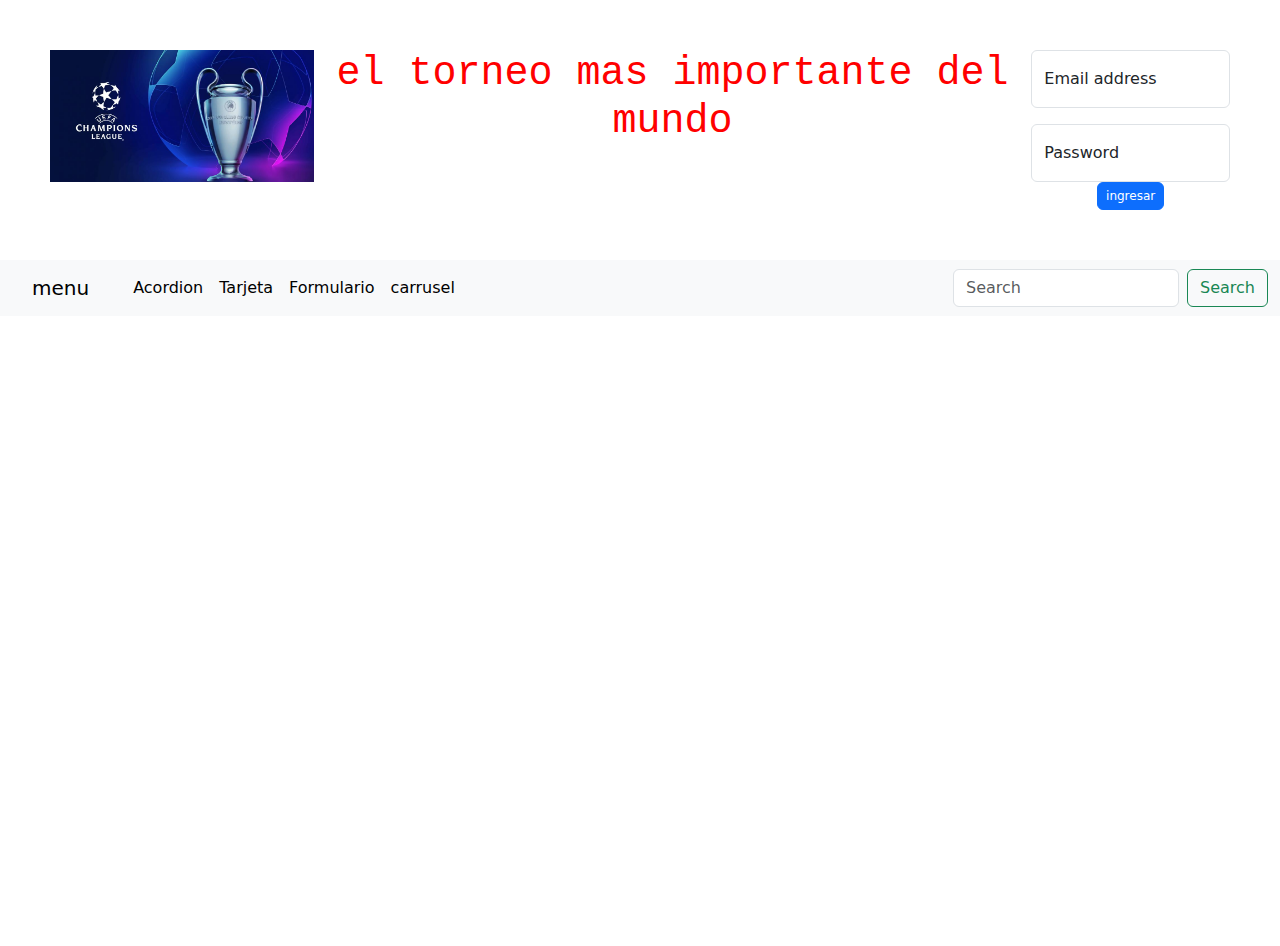
<file: index.html>
<!DOCTYPE html>



<head>
    <link rel="stylesheet" href="estilos.css">
    <title>mi pagina</title>
    <link href="https://cdn.jsdelivr.net/npm/bootstrap@5.3.3/dist/css/bootstrap.min.css" rel="stylesheet" integrity="sha384-QWTKZyjpPEjISv5WaRU9OFeRpok6YctnYmDr5pNlyT2bRjXh0JMhjY6hW+ALEwIH" crossorigin="anonymous">
</head>
<body>
    <header>


<div class="logo">
    <img src="img/5c617a9fcf0a8.jpeg" class="img-fluid" alt="...">
</div>

<div class="titulo">
    <h1>el torneo mas importante del mundo</h1>
</div>


<div class="login">
    <div class="form-floating mb-3">
        <input type="email" class="form-control" id="floatingInput" placeholder="name@example.com">
        <label for="floatingInput">Email address</label>
      </div>
      <div class="form-floating">
        <input type="password" class="form-control" id="floatingPassword" placeholder="Password">
        <label for="floatingPassword">Password</label>
        <button type="button" class="btn btn-primary"
        style="--bs-btn-padding-y: .25rem; --bs-btn-padding-x: .5rem; --bs-btn-font-size: .75rem;">
   ingresar
</button>
    </div>
</div>



</header>

<nav class="navbar navbar-expand-lg bg-body-tertiary">
  <div class="container-fluid">
    <a class="navbar-brand" href="#">menu</a>
    <button class="navbar-toggler" type="button" data-bs-toggle="collapse" data-bs-target="#navbarSupportedContent" aria-controls="navbarSupportedContent" aria-expanded="false" aria-label="Toggle navigation">
      <span class="navbar-toggler-icon"></span>
    </button>
    <div class="collapse navbar-collapse" id="navbarSupportedContent">
      <ul class="navbar-nav me-auto mb-2 mb-lg-0">
        <li class="nav-item">
          <a class="nav-link active" aria-current="page" href="acordion.html">Acordion</a>
        </li>
        <li class="nav-item">
          <a class="nav-link active" aria-current="page" href="tarjeta.html">Tarjeta</a>
        </li>
        <li class="nav-item">
          <a class="nav-link active" aria-current="page" href="formulario.html">Formulario</a>
        </li>
        <li class="nav-item">
          <a class="nav-link active" aria-current="page" href="carrusel.html">carrusel</a>
        </li>
       
      </ul>
      <form class="d-flex" role="search">
        <input class="form-control me-2" type="search" placeholder="Search" aria-label="Search">
        <button class="btn btn-outline-success" type="submit">Search</button>
      </form>
    </div>
  </div>
</nav>

<div class="principal">
    


<section>

</section>




<link href="https://cdn.jsdelivr.net/npm/bootstrap@5.3.3/dist/css/bootstrap.min.css" rel="stylesheet" integrity="sha384-QWTKZyjpPEjISv5WaRU9OFeRpok6YctnYmDr5pNlyT2bRjXh0JMhjY6hW+ALEwIH" crossorigin="anonymous">
</body>
</html>
</file>
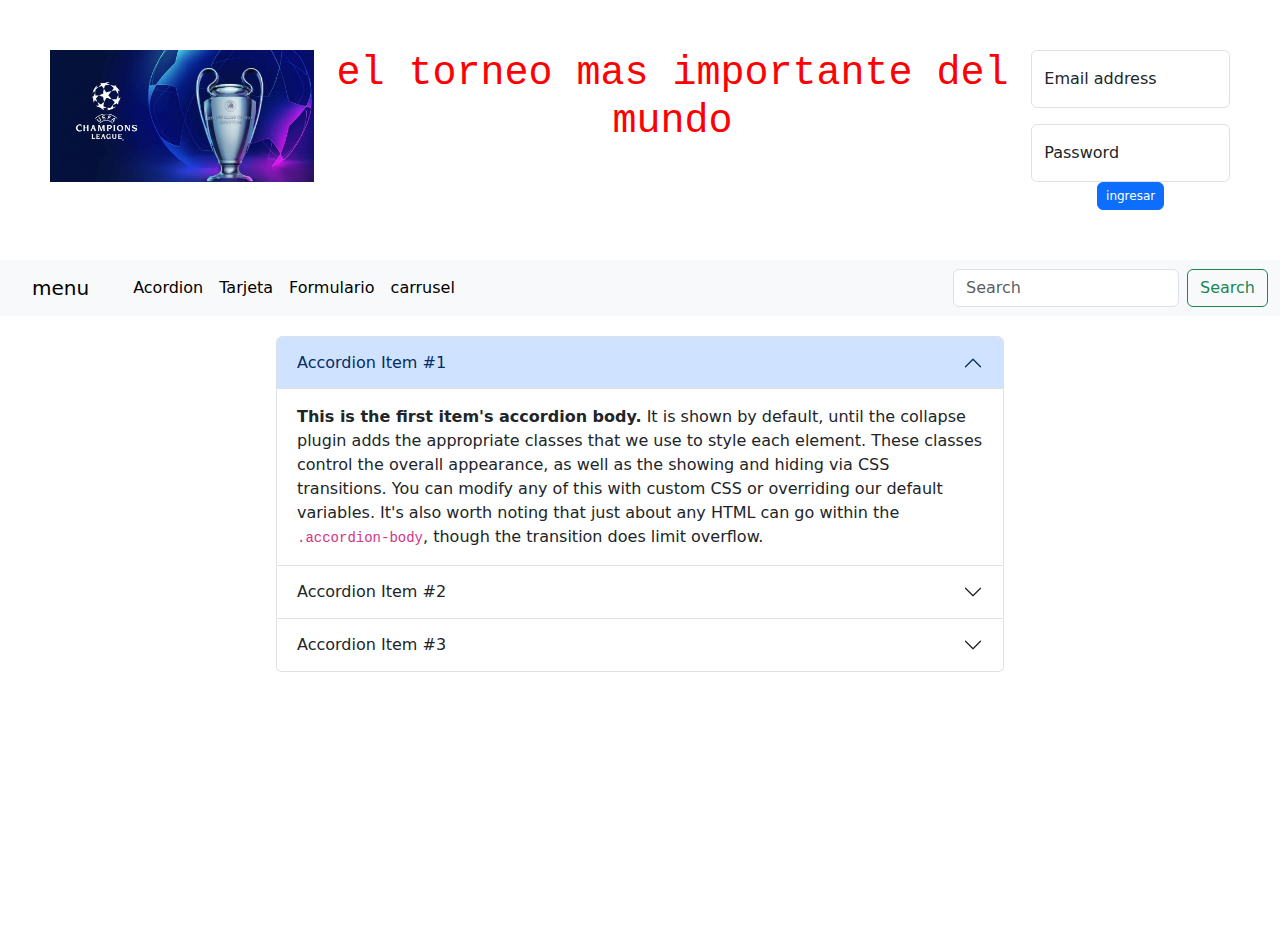
<file: acordion.html>
<!DOCTYPE html>



<head>
    <link rel="stylesheet" href="estilos.css">
    <title>mi pagina</title>
    <link href="https://cdn.jsdelivr.net/npm/bootstrap@5.3.3/dist/css/bootstrap.min.css" rel="stylesheet" integrity="sha384-QWTKZyjpPEjISv5WaRU9OFeRpok6YctnYmDr5pNlyT2bRjXh0JMhjY6hW+ALEwIH" crossorigin="anonymous">
</head>
<body>
    <header>


<div class="logo">
    <img src="img/5c617a9fcf0a8.jpeg" class="img-fluid" alt="...">
</div>

<div class="titulo">
    <h1>el torneo mas importante del mundo</h1>
</div>


<div class="login">
    <div class="form-floating mb-3">
        <input type="email" class="form-control" id="floatingInput" placeholder="name@example.com">
        <label for="floatingInput">Email address</label>
      </div>
      <div class="form-floating">
        <input type="password" class="form-control" id="floatingPassword" placeholder="Password">
        <label for="floatingPassword">Password</label>
        <button type="button" class="btn btn-primary"
        style="--bs-btn-padding-y: .25rem; --bs-btn-padding-x: .5rem; --bs-btn-font-size: .75rem;">
   ingresar
</button>
    </div>
</div>



</header>

<nav class="navbar navbar-expand-lg bg-body-tertiary">
  <div class="container-fluid">
    <a class="navbar-brand" href="#">menu</a>
    <button class="navbar-toggler" type="button" data-bs-toggle="collapse" data-bs-target="#navbarSupportedContent" aria-controls="navbarSupportedContent" aria-expanded="false" aria-label="Toggle navigation">
      <span class="navbar-toggler-icon"></span>
    </button>
    <div class="collapse navbar-collapse" id="navbarSupportedContent">
      <ul class="navbar-nav me-auto mb-2 mb-lg-0">
        <li class="nav-item">
          <a class="nav-link active" aria-current="page" href="acordion.html">Acordion</a>
        </li>
        <li class="nav-item">
          <a class="nav-link active" aria-current="page" href="tarjeta.html">Tarjeta</a>
        </li>
        <li class="nav-item">
          <a class="nav-link active" aria-current="page" href="formulario.html">Formulario</a>
        </li>
        <li class="nav-item">
          <a class="nav-link active" aria-current="page" href="carrusel.html">carrusel</a>
        </li>
       
      </ul>
      <form class="d-flex" role="search">
        <input class="form-control me-2" type="search" placeholder="Search" aria-label="Search">
        <button class="btn btn-outline-success" type="submit">Search</button>
      </form>
    </div>
  </div>
</nav>

<div class="principal">
    


<section>
  <div class="accordion" id="accordionExample">
    <div class="accordion-item">
      <h2 class="accordion-header">
        <button class="accordion-button" type="button" data-bs-toggle="collapse" data-bs-target="#collapseOne" aria-expanded="true" aria-controls="collapseOne">
          Accordion Item #1
        </button>
      </h2>
      <div id="collapseOne" class="accordion-collapse collapse show" data-bs-parent="#accordionExample">
        <div class="accordion-body">
          <strong>This is the first item's accordion body.</strong> It is shown by default, until the collapse plugin adds the appropriate classes that we use to style each element. These classes control the overall appearance, as well as the showing and hiding via CSS transitions. You can modify any of this with custom CSS or overriding our default variables. It's also worth noting that just about any HTML can go within the <code>.accordion-body</code>, though the transition does limit overflow.
        </div>
      </div>
    </div>
    <div class="accordion-item">
      <h2 class="accordion-header">
        <button class="accordion-button collapsed" type="button" data-bs-toggle="collapse" data-bs-target="#collapseTwo" aria-expanded="false" aria-controls="collapseTwo">
          Accordion Item #2
        </button>
      </h2>
      <div id="collapseTwo" class="accordion-collapse collapse" data-bs-parent="#accordionExample">
        <div class="accordion-body">
          <strong>torneo</strong> It is hidden by default, until the collapse plugin adds the appropriate classes that we use to style each element. These classes control the overall appearance, as well as the showing and hiding via CSS transitions. You can modify any of this with custom CSS or overriding our default variables. It's also worth noting that just about any HTML can go within the <code>.accordion-body</code>, though the transition does limit overflow.
        </div>
      </div>
    </div>
    <div class="accordion-item">
      <h2 class="accordion-header">
        <button class="accordion-button collapsed" type="button" data-bs-toggle="collapse" data-bs-target="#collapseThree" aria-expanded="false" aria-controls="collapseThree">
          Accordion Item #3
        </button>
      </h2>
      <div id="collapseThree" class="accordion-collapse collapse" data-bs-parent="#accordionExample">
        <div class="accordion-body">
          <strong>This is the third item's accordion body.</strong> It is hidden by default, until the collapse plugin adds the appropriate classes that we use to style each element. These classes control the overall appearance, as well as the showing and hiding via CSS transitions. You can modify any of this with custom CSS or overriding our default variables. It's also worth noting that just about any HTML can go within the <code>.accordion-body</code>, though the transition does limit overflow.
        </div>
      </div>
    </div>
  </div>

</section>




<link href="https://cdn.jsdelivr.net/npm/bootstrap@5.3.3/dist/css/bootstrap.min.css" rel="stylesheet" integrity="sha384-QWTKZyjpPEjISv5WaRU9OFeRpok6YctnYmDr5pNlyT2bRjXh0JMhjY6hW+ALEwIH" crossorigin="anonymous">
</body>
</html>
</file>
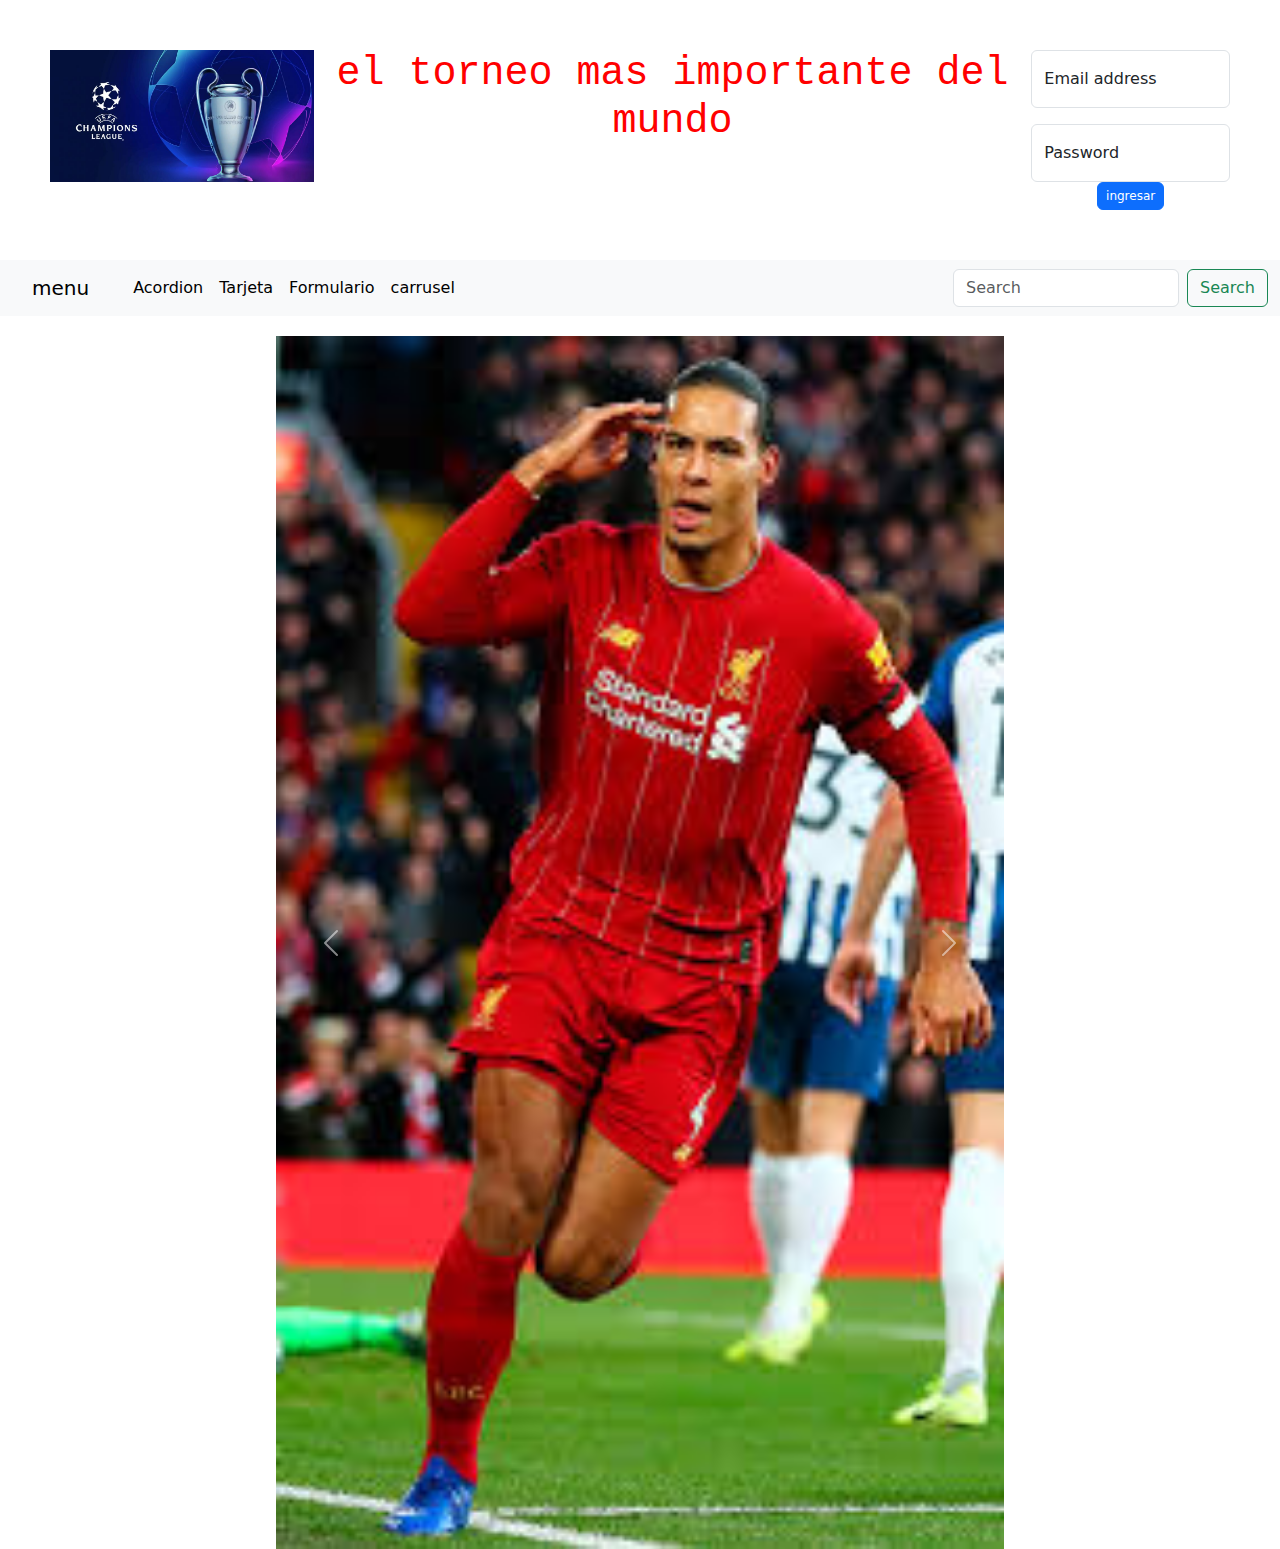
<file: carrusel.html>
<!DOCTYPE html>



<head>
    <link rel="stylesheet" href="estilos.css">
    <title>mi pagina</title>
    <link href="https://cdn.jsdelivr.net/npm/bootstrap@5.3.3/dist/css/bootstrap.min.css" rel="stylesheet" integrity="sha384-QWTKZyjpPEjISv5WaRU9OFeRpok6YctnYmDr5pNlyT2bRjXh0JMhjY6hW+ALEwIH" crossorigin="anonymous">
</head>
<body>
    <header>


<div class="logo">
    <img src="img/5c617a9fcf0a8.jpeg" class="img-fluid" alt="...">
</div>

<div class="titulo">
    <h1>el torneo mas importante del mundo</h1>
</div>


<div class="login">
    <div class="form-floating mb-3">
        <input type="email" class="form-control" id="floatingInput" placeholder="name@example.com">
        <label for="floatingInput">Email address</label>
      </div>
      <div class="form-floating">
        <input type="password" class="form-control" id="floatingPassword" placeholder="Password">
        <label for="floatingPassword">Password</label>
        <button type="button" class="btn btn-primary"
        style="--bs-btn-padding-y: .25rem; --bs-btn-padding-x: .5rem; --bs-btn-font-size: .75rem;">
   ingresar
</button>
    </div>
</div>



</header>

<nav class="navbar navbar-expand-lg bg-body-tertiary">
  <div class="container-fluid">
    <a class="navbar-brand" href="#">menu</a>
    <button class="navbar-toggler" type="button" data-bs-toggle="collapse" data-bs-target="#navbarSupportedContent" aria-controls="navbarSupportedContent" aria-expanded="false" aria-label="Toggle navigation">
      <span class="navbar-toggler-icon"></span>
    </button>
    <div class="collapse navbar-collapse" id="navbarSupportedContent">
      <ul class="navbar-nav me-auto mb-2 mb-lg-0">
        <li class="nav-item">
          <a class="nav-link active" aria-current="page" href="acordion.html">Acordion</a>
        </li>
        <li class="nav-item">
          <a class="nav-link active" aria-current="page" href="tarjeta.html">Tarjeta</a>
        </li>
        <li class="nav-item">
          <a class="nav-link active" aria-current="page" href="formulario.html">Formulario</a>
        </li>
        <li class="nav-item">
          <a class="nav-link active" aria-current="page" href="carrusel.html">carrusel</a>
        </li>
       
      </ul>
      <form class="d-flex" role="search">
        <input class="form-control me-2" type="search" placeholder="Search" aria-label="Search">
        <button class="btn btn-outline-success" type="submit">Search</button>
      </form>
    </div>
  </div>
</nav>

<div class="principal">
    


<section>
  <div id="carouselExample" class="carousel slide">
    <div class="carousel-inner">
      <div class="carousel-item active">
        <img src="img/van dijk.jpg" class="d-block w-100" alt="...">
      </div>
      <div class="carousel-item">
        <img src="img/ronaldo.jpg" class="d-block w-100" alt="">
      </div>
      <div class="carousel-item">
        <img src="img/messi.jpg" class="d-block w-100" alt="...">
      </div>
    </div>
    <button class="carousel-control-prev" type="button" data-bs-target="#carouselExample" data-bs-slide="prev">
      <span class="carousel-control-prev-icon" aria-hidden="true"></span>
      <span class="visually-hidden">Previous</span>
    </button>
    <button class="carousel-control-next" type="button" data-bs-target="#carouselExample" data-bs-slide="next">
      <span class="carousel-control-next-icon" aria-hidden="true"></span>
      <span class="visually-hidden">Next</span>
    </button>
  </div>
</section>




<link href="https://cdn.jsdelivr.net/npm/bootstrap@5.3.3/dist/css/bootstrap.min.css" rel="stylesheet" integrity="sha384-QWTKZyjpPEjISv5WaRU9OFeRpok6YctnYmDr5pNlyT2bRjXh0JMhjY6hW+ALEwIH" crossorigin="anonymous">

</body>
</html>
</file>
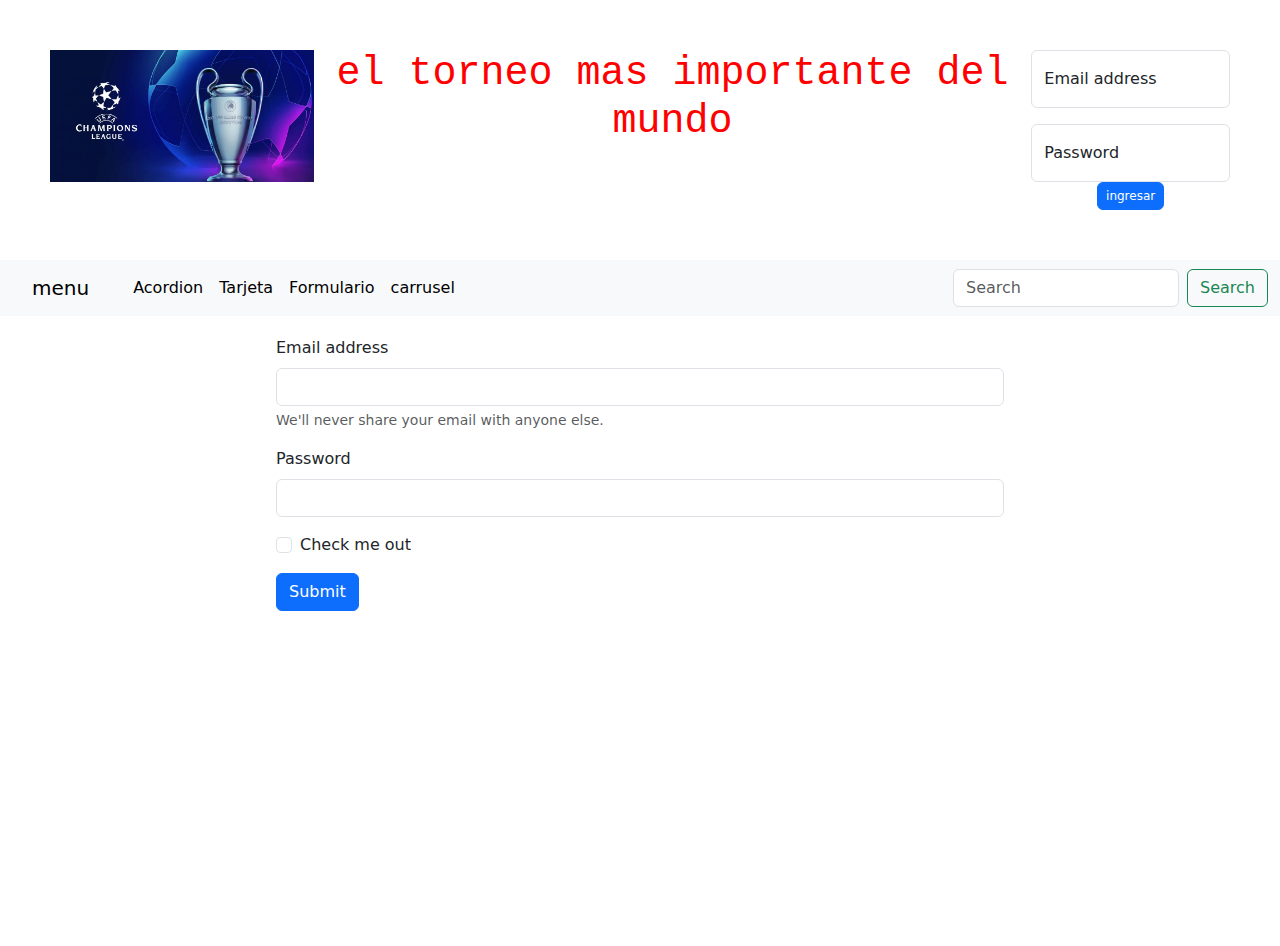
<file: formulario.html>
<!DOCTYPE html>



<head>
    <link rel="stylesheet" href="estilos.css">
    <title>mi pagina</title>
    <link href="https://cdn.jsdelivr.net/npm/bootstrap@5.3.3/dist/css/bootstrap.min.css" rel="stylesheet" integrity="sha384-QWTKZyjpPEjISv5WaRU9OFeRpok6YctnYmDr5pNlyT2bRjXh0JMhjY6hW+ALEwIH" crossorigin="anonymous">
</head>
<body>
    <header>


<div class="logo">
    <img src="img/5c617a9fcf0a8.jpeg" class="img-fluid" alt="...">
</div>

<div class="titulo">
    <h1>el torneo mas importante del mundo</h1>
</div>


<div class="login">
    <div class="form-floating mb-3">
        <input type="email" class="form-control" id="floatingInput" placeholder="name@example.com">
        <label for="floatingInput">Email address</label>
      </div>
      <div class="form-floating">
        <input type="password" class="form-control" id="floatingPassword" placeholder="Password">
        <label for="floatingPassword">Password</label>
        <button type="button" class="btn btn-primary"
        style="--bs-btn-padding-y: .25rem; --bs-btn-padding-x: .5rem; --bs-btn-font-size: .75rem;">
   ingresar
</button>
    </div>
</div>



</header>

<nav class="navbar navbar-expand-lg bg-body-tertiary">
  <div class="container-fluid">
    <a class="navbar-brand" href="#">menu</a>
    <button class="navbar-toggler" type="button" data-bs-toggle="collapse" data-bs-target="#navbarSupportedContent" aria-controls="navbarSupportedContent" aria-expanded="false" aria-label="Toggle navigation">
      <span class="navbar-toggler-icon"></span>
    </button>
    <div class="collapse navbar-collapse" id="navbarSupportedContent">
      <ul class="navbar-nav me-auto mb-2 mb-lg-0">
        <li class="nav-item">
          <a class="nav-link active" aria-current="page" href="acordion.html">Acordion</a>
        </li>
        <li class="nav-item">
          <a class="nav-link active" aria-current="page" href="tarjeta.html">Tarjeta</a>
        </li>
        <li class="nav-item">
          <a class="nav-link active" aria-current="page" href="formulario.html">Formulario</a>
        </li>
        <li class="nav-item">
          <a class="nav-link active" aria-current="page" href="carrusel.html">carrusel</a>
        </li>
       
      </ul>
      <form class="d-flex" role="search">
        <input class="form-control me-2" type="search" placeholder="Search" aria-label="Search">
        <button class="btn btn-outline-success" type="submit">Search</button>
      </form>
    </div>
  </div>
</nav>

<div class="principal">
    


<section>
  <form>
    <div class="mb-3">
      <label for="exampleInputEmail1" class="form-label">Email address</label>
      <input type="email" class="form-control" id="exampleInputEmail1" aria-describedby="emailHelp">
      <div id="emailHelp" class="form-text">We'll never share your email with anyone else.</div>
    </div>
    <div class="mb-3">
      <label for="exampleInputPassword1" class="form-label">Password</label>
      <input type="password" class="form-control" id="exampleInputPassword1">
    </div>
    <div class="mb-3 form-check">
      <input type="checkbox" class="form-check-input" id="exampleCheck1">
      <label class="form-check-label" for="exampleCheck1">Check me out</label>
    </div>
    <button type="submit" class="btn btn-primary">Submit</button>
  </form>
</section>




<link href="https://cdn.jsdelivr.net/npm/bootstrap@5.3.3/dist/css/bootstrap.min.css" rel="stylesheet" integrity="sha384-QWTKZyjpPEjISv5WaRU9OFeRpok6YctnYmDr5pNlyT2bRjXh0JMhjY6hW+ALEwIH" crossorigin="anonymous">
</body>
</html>
</file>
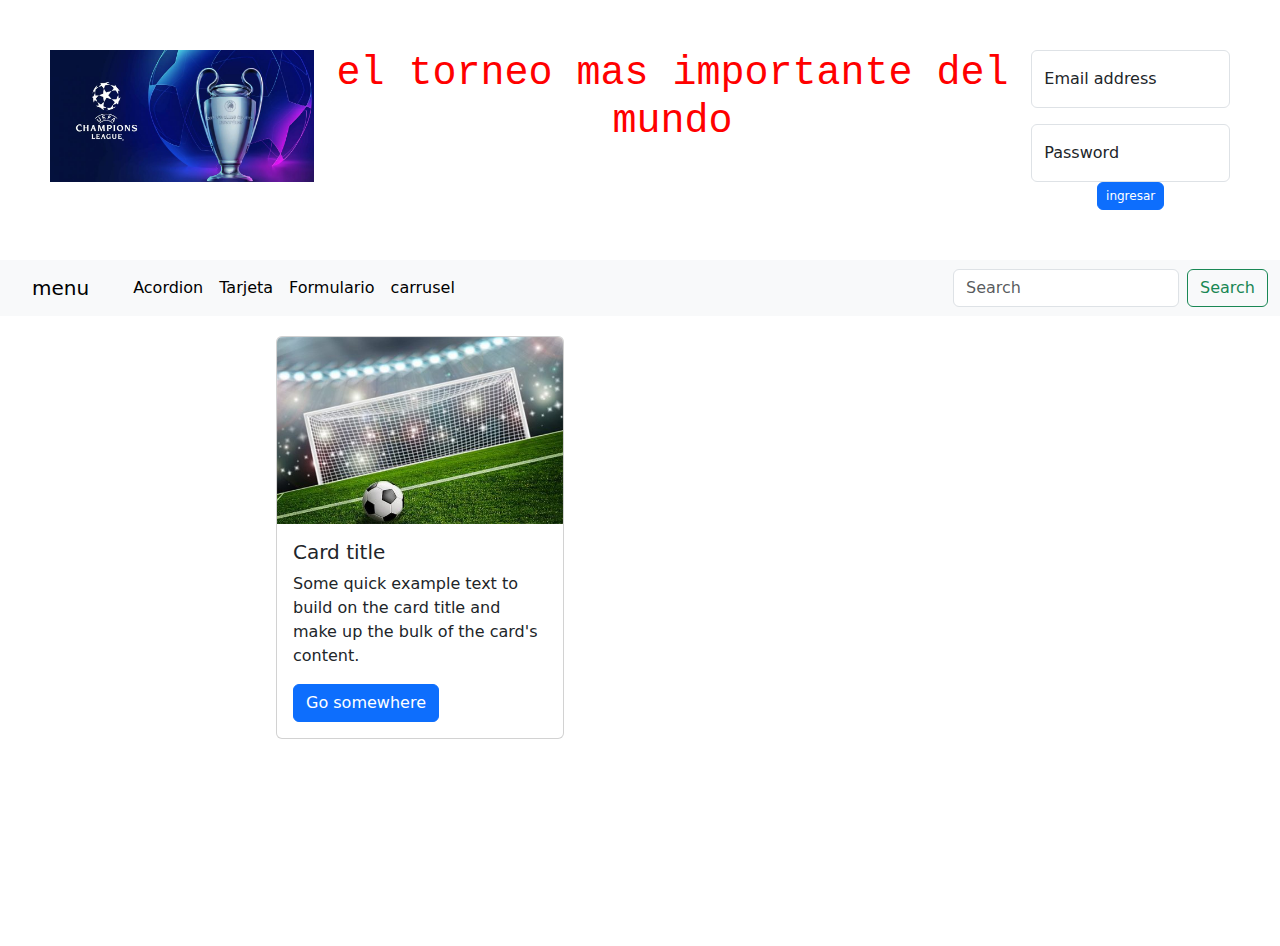
<file: tarjeta.html>
<!DOCTYPE html>



<head>
    <link rel="stylesheet" href="estilos.css">
    <title>mi pagina</title>
    <link href="https://cdn.jsdelivr.net/npm/bootstrap@5.3.3/dist/css/bootstrap.min.css" rel="stylesheet" integrity="sha384-QWTKZyjpPEjISv5WaRU9OFeRpok6YctnYmDr5pNlyT2bRjXh0JMhjY6hW+ALEwIH" crossorigin="anonymous">
</head>
<body>
    <header>


<div class="logo">
    <img src="img/5c617a9fcf0a8.jpeg" class="img-fluid" alt="...">
</div>

<div class="titulo">
    <h1>el torneo mas importante del mundo</h1>
</div>


<div class="login">
    <div class="form-floating mb-3">
        <input type="email" class="form-control" id="floatingInput" placeholder="name@example.com">
        <label for="floatingInput">Email address</label>
      </div>
      <div class="form-floating">
        <input type="password" class="form-control" id="floatingPassword" placeholder="Password">
        <label for="floatingPassword">Password</label>
        <button type="button" class="btn btn-primary"
        style="--bs-btn-padding-y: .25rem; --bs-btn-padding-x: .5rem; --bs-btn-font-size: .75rem;">
   ingresar
</button>
    </div>
</div>



</header>

<nav class="navbar navbar-expand-lg bg-body-tertiary">
  <div class="container-fluid">
    <a class="navbar-brand" href="#">menu</a>
    <button class="navbar-toggler" type="button" data-bs-toggle="collapse" data-bs-target="#navbarSupportedContent" aria-controls="navbarSupportedContent" aria-expanded="false" aria-label="Toggle navigation">
      <span class="navbar-toggler-icon"></span>
    </button>
    <div class="collapse navbar-collapse" id="navbarSupportedContent">
      <ul class="navbar-nav me-auto mb-2 mb-lg-0">
        <li class="nav-item">
          <a class="nav-link active" aria-current="page" href="acordion.html">Acordion</a>
        </li>
        <li class="nav-item">
          <a class="nav-link active" aria-current="page" href="tarjeta.html">Tarjeta</a>
        </li>
        <li class="nav-item">
          <a class="nav-link active" aria-current="page" href="formulario.html">Formulario</a>
        </li>
        <li class="nav-item">
          <a class="nav-link active" aria-current="page" href="carrusel.html">carrusel</a>
        </li>
       
      </ul>
      <form class="d-flex" role="search">
        <input class="form-control me-2" type="search" placeholder="Search" aria-label="Search">
        <button class="btn btn-outline-success" type="submit">Search</button>
      </form>
    </div>
  </div>
</nav>

<div class="principal">
    


<section>
  <div class="card" style="width: 18rem;">
    <img src="img/Cómo-hacer-una-cancha-de-fútbol.jpg" class="card-img-top" alt="img">
    <div class="card-body">
      <h5 class="card-title">Card title</h5>
      <p class="card-text">Some quick example text to build on the card title and make up the bulk of the card's content.</p>
      <a href="#" class="btn btn-primary">Go somewhere</a>
    </div>
  </div>
</section>




<link href="https://cdn.jsdelivr.net/npm/bootstrap@5.3.3/dist/css/bootstrap.min.css" rel="stylesheet" integrity="sha384-QWTKZyjpPEjISv5WaRU9OFeRpok6YctnYmDr5pNlyT2bRjXh0JMhjY6hW+ALEwIH" crossorigin="anonymous">
</body>
</html>
</file>
<file: estilos.css>
*{
    margin: 0;
}


.titulo{
  color: red; 
  font-size: 60px;
    font-family: 'Courier New', Courier, monospace;
  }
  
header{
    display: flex;
    flex-direction: row;
    justify-content: space-between;
    text-align: center;
    padding: 50px ;
}

.logo{
width: 300px;
height: 150px;
}



.login{
}

nav{
    display: flex;
    flex-direction: row;
    background-color: darkgray;
}

nav a{
    color: blanchedalmond;
    padding: 14px 20px;
    text-decoration: none;
}
.principal{
    display: flex;
    justify-content: center;
    height: 70vh;
    display: flex;
}


aside{
    flex: 30px;
    background-color: black;
    padding: 20px;
}
section{
    width: 60%;

    padding: 20px;
}



footer{
    padding: 20px;
    text-align: center;
    background-color: brown;
}

@media screen and (max-width:700px) {
    nav, .principal{
        flex-direction: column;
    }
}
</file>
